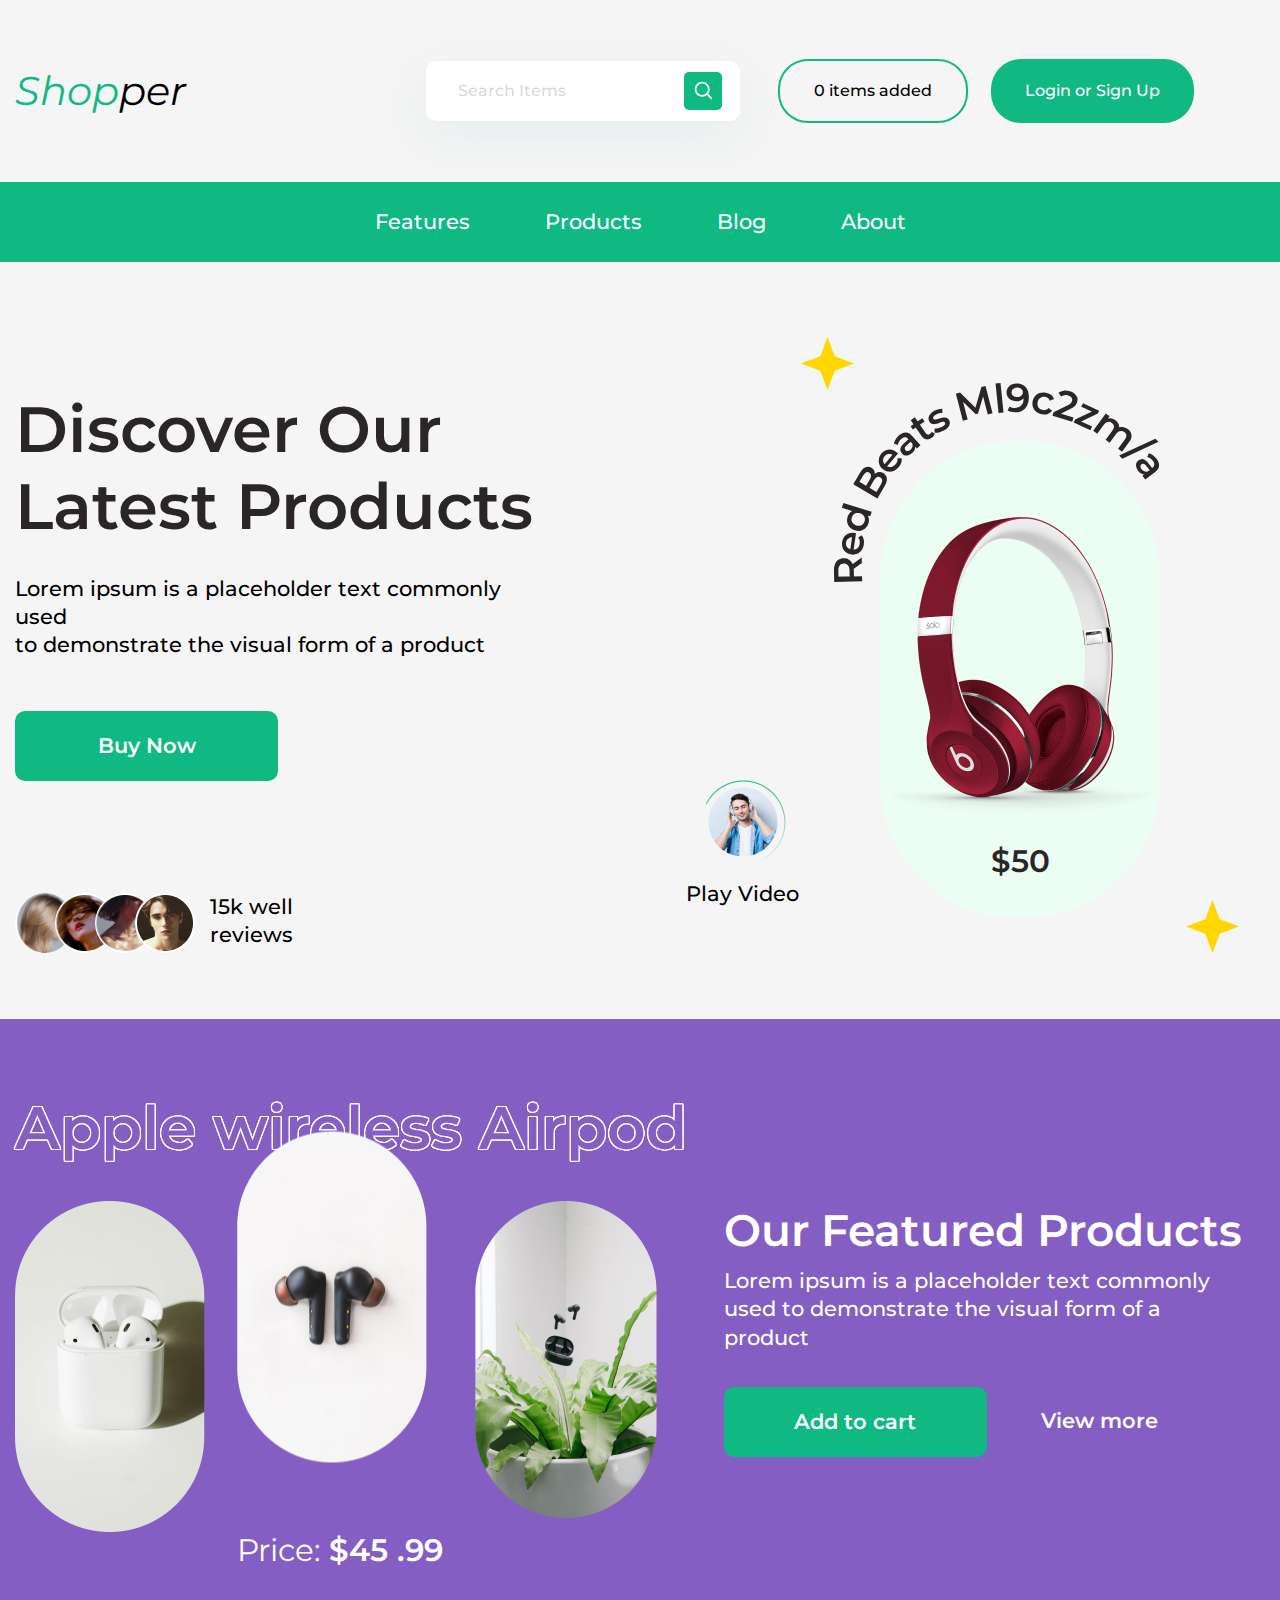
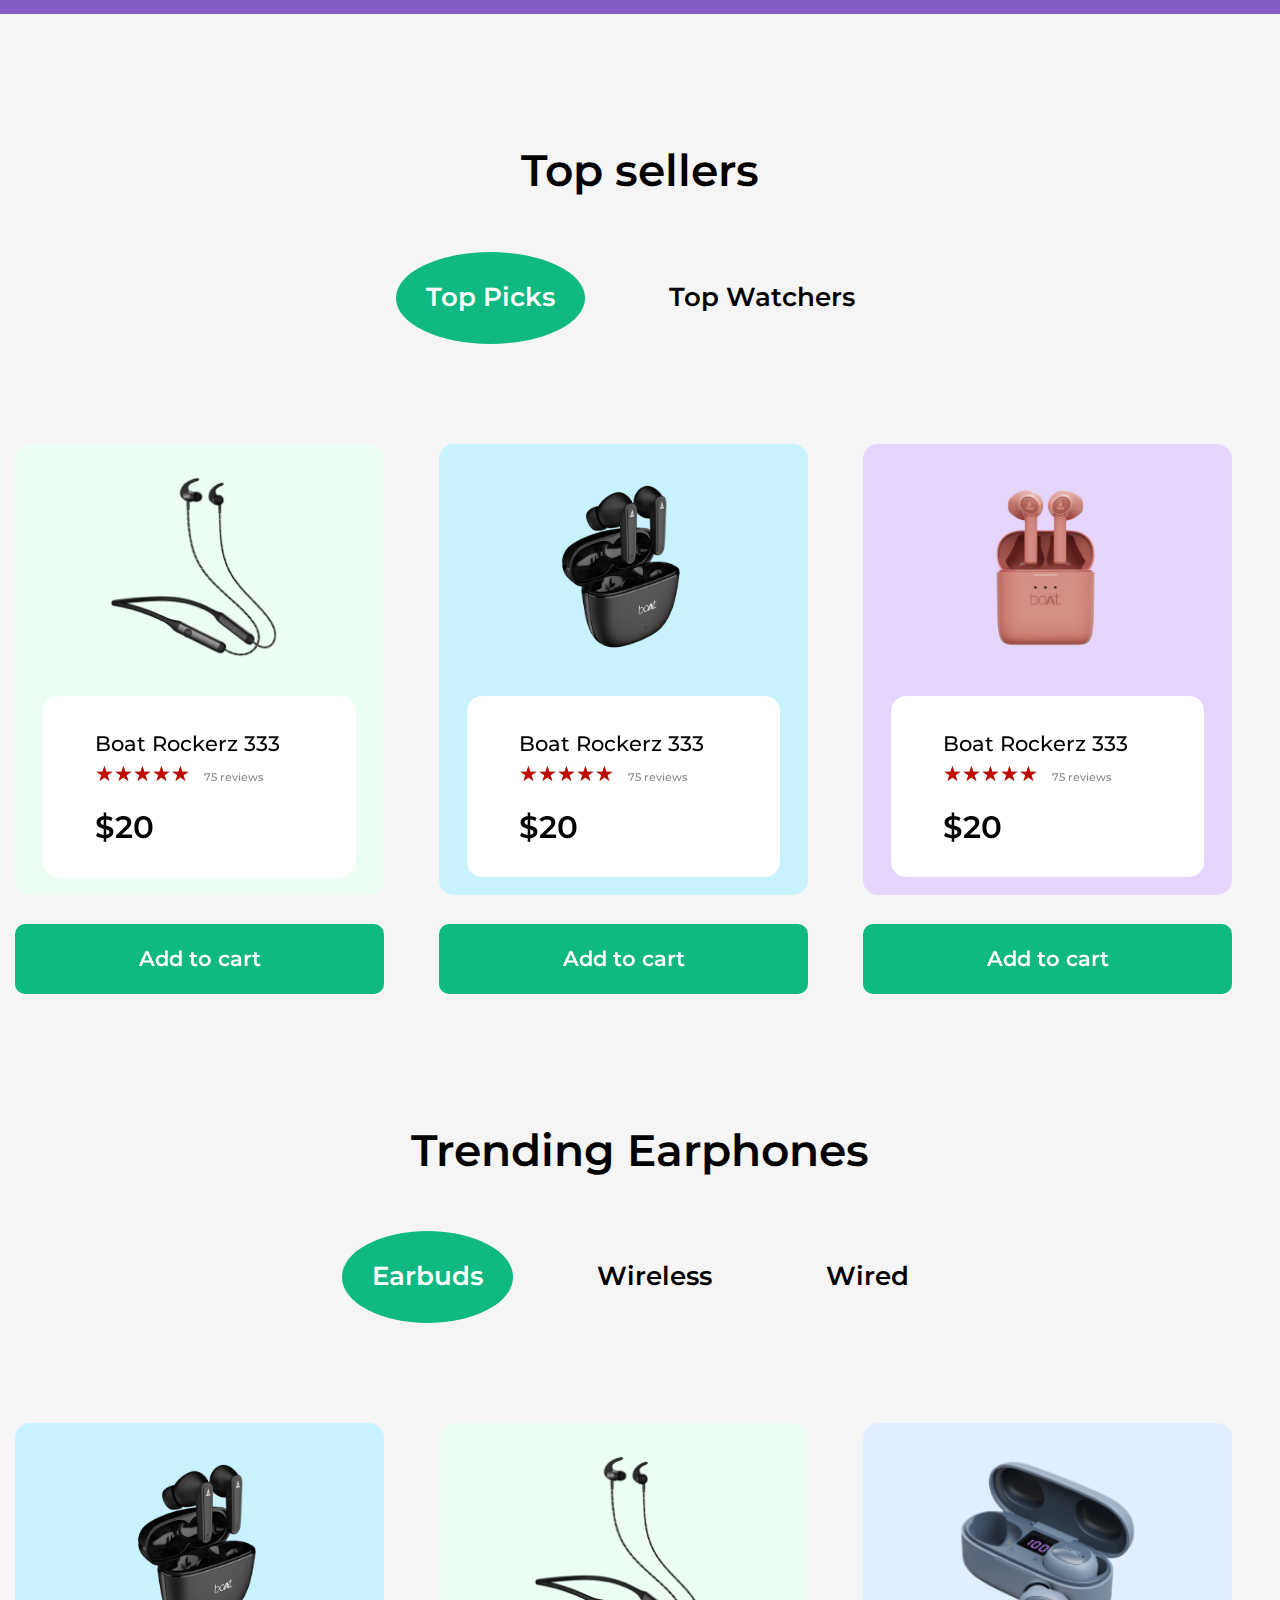
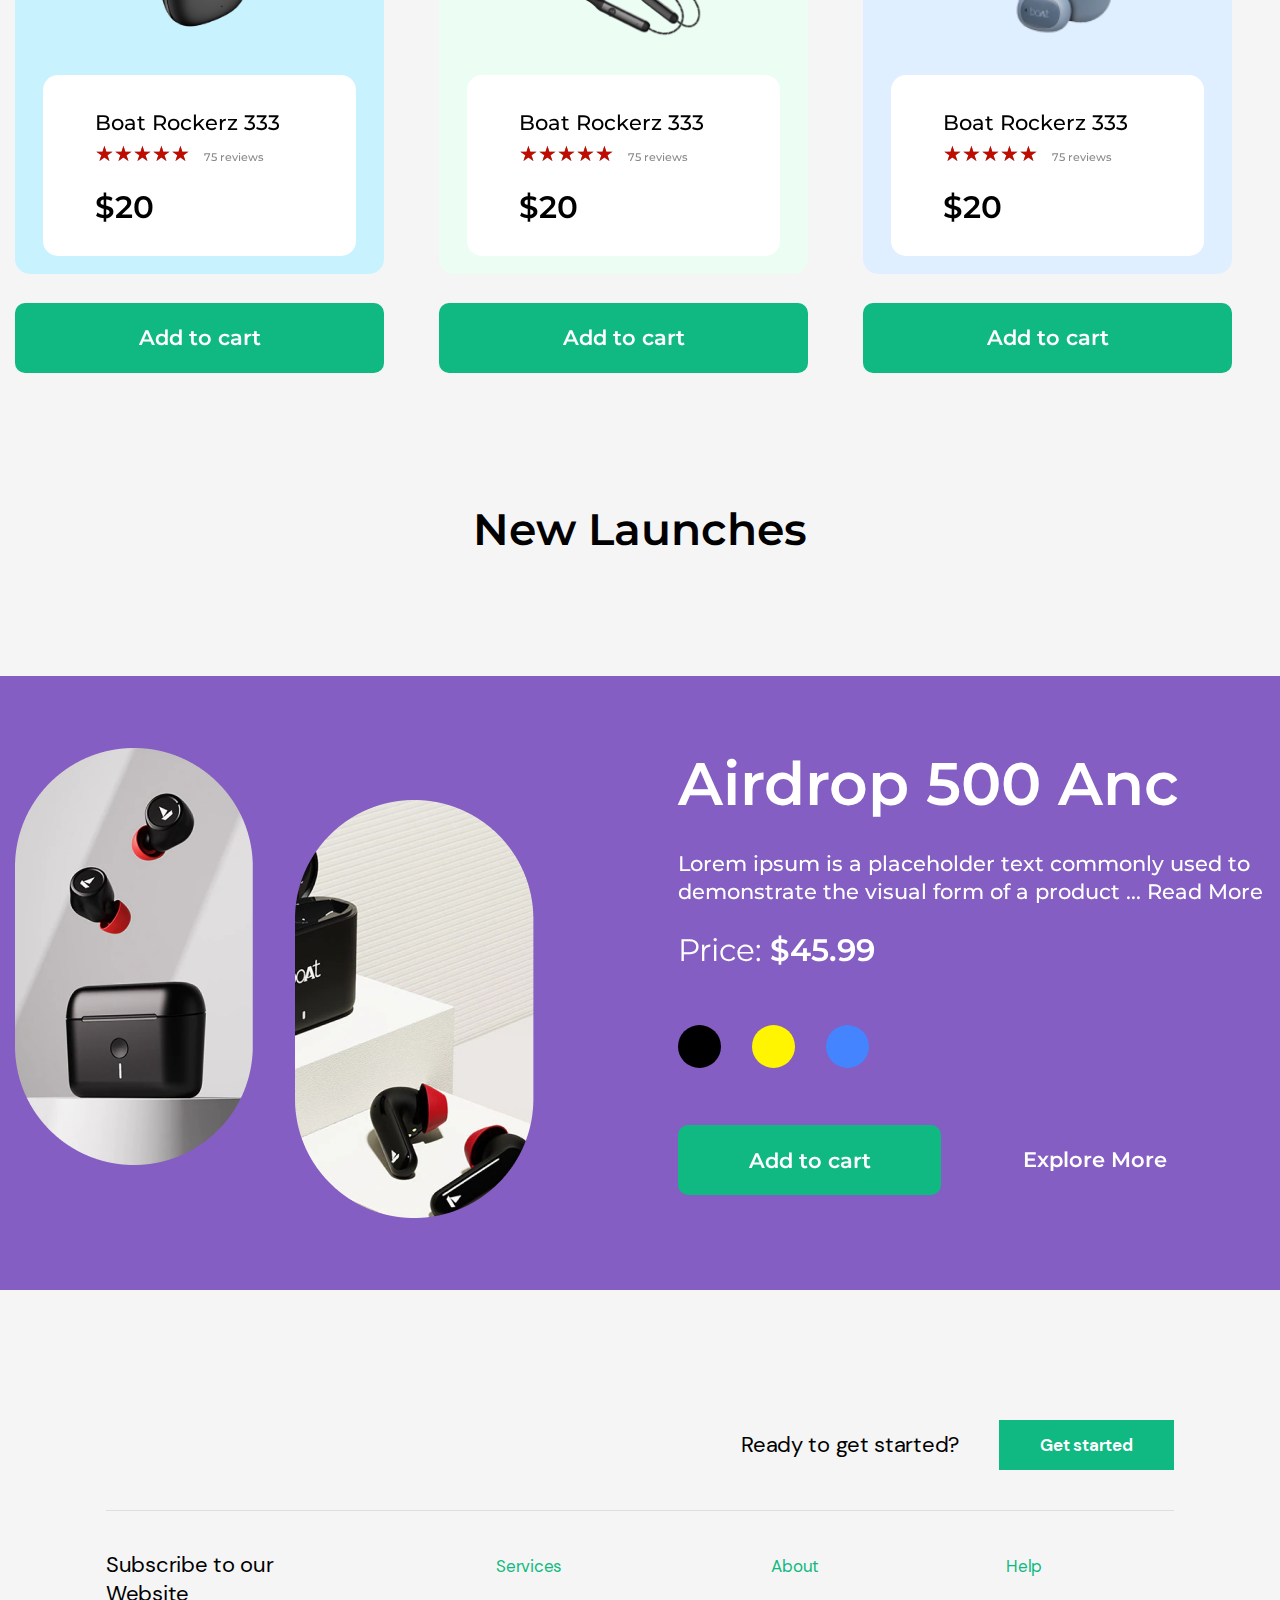
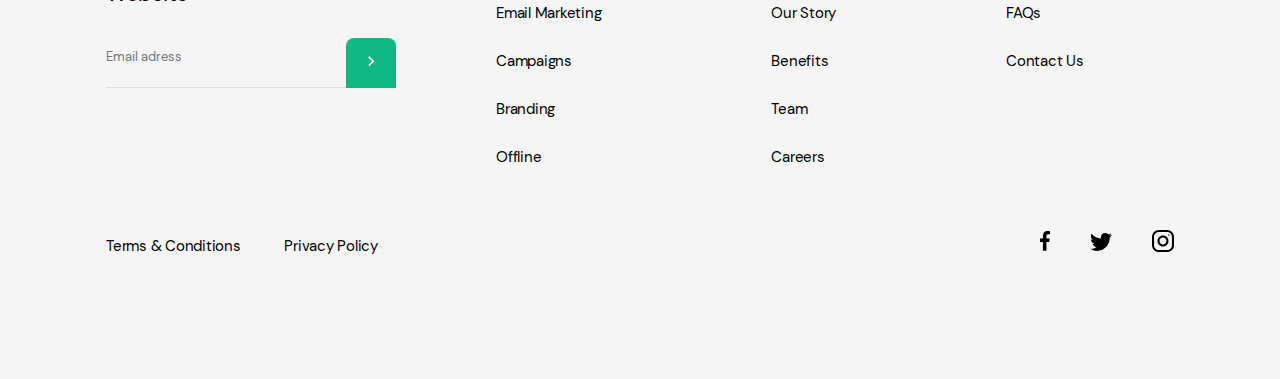
<file: index.html>
<!DOCTYPE html>
<html lang="en">
<head>
  <meta charset="UTF-8">
  <meta http-equiv="X-UA-Compatible" content="IE=edge">
  <meta name="viewport" content="width=device-width, initial-scale=1.0">
  <link rel="stylesheet" href="style.css">
  <title>Shopper</title>
</head>
<body>
  <div class="wrapper">
    <header class="header">
      <div class="container header__container">
       <div class="header__top">
        <a href="#" class="header__logo">
          <span class="green">Shop</span>per
        </a>
        <div class="header__search search">
          <input class="search__input" type="text" placeholder="Search Items">
          <button class=" search__btn">
            <svg width="38" height="38" viewBox="0 0 38 38" fill="none" xmlns="http://www.w3.org/2000/svg">
              <rect width="38" height="38" rx="5" fill="currentColor"/>
              <path d="M27.9935 25.7563L24.0219 21.7847C25.022 20.5177 25.6249 18.9226 25.6249 17.1875C25.6249 13.0864 22.2885 9.75 18.1874 9.75C14.0863 9.75 10.7499 13.0864 10.7499 17.1875C10.7499 21.2886 14.0863 24.625 18.1874 24.625C19.9234 24.625 21.5176 24.023 22.7846 23.022L26.7563 26.9937C26.9269 27.1643 27.1509 27.25 27.3749 27.25C27.5989 27.25 27.8229 27.1643 27.9935 26.9937C28.3356 26.6515 28.3356 26.0985 27.9935 25.7563ZM12.4999 17.1875C12.4999 14.0515 15.0514 11.5 18.1874 11.5C21.3234 11.5 23.8749 14.0515 23.8749 17.1875C23.8749 20.3235 21.3234 22.875 18.1874 22.875C15.0514 22.875 12.4999 20.3235 12.4999 17.1875Z" fill="white"/>
            </svg>  
          </button>
        </div>
        <div class="header__actions">
          <a href="#" class="header__actions-btn header__actions-btn--cart">0 items added</a>
          <a href="#" class="header__actions-btn header__actions-btn--login">Login or Sign Up</a>
        </div>
       </div>
      </div>
      <div class="header__bottom">
        <div class="container">
          <nav class="header__menu menu">
            <ul class="menu__list">
              <li class="menu__item">
                <a href="#" class="menu__link">Features</a>
              </li>
              <li class="menu__item">
                <a href="#" class="menu__link">Products</a>
              </li>
              <li class="menu__item">
                <a href="#" class="menu__link">Blog</a>
              </li>
              <li class="menu__item">
                <a href="#" class="menu__link">About</a>
              </li>
            </ul>
          </nav>
        </div>
       </div>
    </header>
    <main class="page">
      <section class="latest-products">
        <div class="container latest-products__container">
          <div class="latest-products__content">
            <h2 class="latest-products__title">
              Discover Our Latest Products
            </h2>
            <p class="latest-products__content-txt">
              Lorem ipsum is a placeholder text commonly used <br> to demonstrate the visual form of a product
            </p>
            <a href="#" class="btn latest-products__btn">
              Buy Now
            </a>
            <div class="page__reviews-wrapper reviews">
              <ul class="reviews__list">
                <li class="reviews__items reviews__items--img1"></li>
                <li class="reviews__items reviews__items--img2"></li>
                <li class="reviews__items reviews__items--img3"></li>
                <li class="reviews__items reviews__items--img4"></li>
              </ul>
              <span>
                15k well </br> reviews
              </span>
            </div>
          </div>
          <div class="latest-products__decoration">
            <div class="latest-products__play play">
              <a href="#" class="play__btn">
                <img src="/assets/img/play-btn.png" alt="Конпка видео">
                <span>Play Video</span>
              </a>
            </div>
            <div class="latest-products__star-column">
              <div class="latest-products__star"></div>
            </div>
            <div class="latest-products__img-column">
              <svg class="latest-products__img-title" width="322" height="206" viewBox="0 0 322 206" fill="none" xmlns="http://www.w3.org/2000/svg">
                <path d="M28.6418 204.045L0.685057 205.601L0.0449455 194.099C-0.0928562 191.623 0.188728 189.484 0.889698 187.682C1.58918 185.854 2.65777 184.419 4.09545 183.377C5.53314 182.336 7.27706 181.758 9.32722 181.644C11.3774 181.53 13.1746 181.911 14.719 182.786C16.2368 183.663 17.4447 184.971 18.3427 186.711C19.2126 188.425 19.7165 190.52 19.8543 192.997L20.3344 201.623L17.8491 199.438L28.3529 198.853L28.6418 204.045ZM27.6238 185.754L17.8729 193.387L17.564 187.836L27.3127 180.162L27.6238 185.754ZM18.4082 199.407L16.061 201.861L15.5942 193.474C15.4668 191.184 14.8787 189.494 13.8298 188.404C12.7795 187.288 11.3757 186.778 9.61838 186.876C7.83448 186.975 6.49586 187.637 5.60254 188.862C4.70774 190.06 4.32405 191.804 4.45148 194.094L4.91823 202.481L2.23328 200.307L18.4082 199.407Z" fill="#2B2626"/>
                <path d="M29.0168 167.004C28.7653 169.364 28.0807 171.383 26.9633 173.061C25.8221 174.709 24.3773 175.936 22.6287 176.742C20.8829 177.521 18.9626 177.799 16.8678 177.576C14.7465 177.35 12.9265 176.687 11.408 175.586C9.86571 174.456 8.71816 173.02 7.96533 171.277C7.21533 169.507 6.95339 167.562 7.17951 165.441C7.39998 163.372 8.04721 161.578 9.12119 160.056C10.1952 158.535 11.6036 157.398 13.3466 156.645C15.0895 155.892 17.0747 155.634 19.3021 155.872C19.5142 155.894 19.7514 155.933 20.0138 155.988C20.2789 156.016 20.5294 156.056 20.7653 156.108L18.8785 173.808L15.5772 173.456L17.1841 158.381L18.0105 160.441C16.7936 160.284 15.6928 160.421 14.7082 160.853C13.7236 161.284 12.9167 161.936 12.2874 162.807C11.661 163.652 11.2842 164.671 11.157 165.865C11.027 167.084 11.1776 168.187 11.609 169.171C12.0433 170.129 12.7094 170.924 13.6075 171.556C14.4819 172.159 15.5554 172.528 16.8282 172.664L17.6237 172.749C18.8965 172.885 20.0545 172.713 21.0978 172.234C22.1411 171.755 22.9845 171.014 23.6279 170.01C24.2713 169.006 24.6664 167.814 24.8134 166.435C24.9406 165.242 24.8695 164.148 24.6 163.154C24.3305 162.16 23.8376 161.249 23.1213 160.422L26.468 158.084C27.4799 159.157 28.2131 160.455 28.6675 161.979C29.0982 163.473 29.2147 165.148 29.0168 167.004Z" fill="#2B2626"/>
                <path d="M32.9289 145.666C32.3955 147.649 31.4763 149.321 30.1713 150.682C28.8475 152.011 27.279 152.914 25.4657 153.393C23.6524 153.872 21.6771 153.824 19.5397 153.249C17.4024 152.674 15.6695 151.724 14.3411 150.4C13.0127 149.077 12.122 147.512 11.669 145.705C11.223 143.873 11.2666 141.966 11.8 139.983C12.2641 138.257 13.0659 136.816 14.2056 135.659C15.3195 134.495 16.7564 133.722 18.5162 133.339C20.276 132.957 22.3662 133.091 24.7868 133.742C27.1817 134.386 29.0607 135.306 30.4237 136.501C31.761 137.689 32.6323 139.069 33.0377 140.642C33.4431 142.215 33.4069 143.889 32.9289 145.666ZM28.9517 143.975C29.2634 142.816 29.283 141.717 29.0104 140.677C28.7447 139.612 28.1953 138.677 27.3623 137.873C26.5361 137.043 25.4664 136.452 24.153 136.098C22.814 135.738 21.5918 135.713 20.4867 136.023C19.3626 136.301 18.4184 136.834 17.654 137.622C16.8966 138.385 16.362 139.346 16.0503 140.505C15.7386 141.664 15.7155 142.776 15.9812 143.841C16.2538 144.881 16.8032 145.816 17.6293 146.646C18.4367 147.443 19.5099 148.021 20.8489 148.382C22.1622 148.735 23.3809 148.773 24.5049 148.495C25.6359 148.192 26.5801 147.659 27.3375 146.896C28.1019 146.108 28.64 145.134 28.9517 143.975ZM34.4976 138.757L29.6306 137.447L24.1975 135.779L18.6086 134.69L5.78446 131.24L7.07286 126.45L35.7341 134.16L34.4976 138.757Z" fill="#2B2626"/>
                <path d="M40.9092 120.683L16.2952 107.336L22.5495 95.8021C24.1512 92.8485 25.9575 90.9158 27.9686 90.0043C29.9562 89.08 31.9229 89.1454 33.8686 90.2005C35.1813 90.9123 36.1413 91.8273 36.7484 92.9452C37.3322 94.0505 37.6022 95.2586 37.5586 96.5697C37.5043 97.8447 37.153 99.0799 36.5047 100.275L35.582 98.9561C36.332 97.573 37.2636 96.4704 38.3768 95.6483C39.4665 94.8135 40.6636 94.3402 41.9679 94.2285C43.2849 94.0933 44.6584 94.4134 46.0884 95.1889C48.1982 96.3329 49.4005 98.0315 49.6955 100.285C49.9905 102.538 49.2736 105.258 47.5448 108.446L40.9092 120.683ZM39.8014 114.167L43.8056 106.783C44.7336 105.071 45.1641 103.606 45.0973 102.387C45.0304 101.168 44.3758 100.221 43.1334 99.5473C41.9144 98.8863 40.7758 98.8603 39.7174 99.4695C38.6356 100.066 37.6307 101.22 36.7027 102.931L32.5078 110.667L28.9564 108.741L32.6555 101.919C33.5199 100.325 33.8996 98.9538 33.7947 97.8048C33.7024 96.6324 33.0937 95.7411 31.9685 95.131C30.8198 94.5081 29.729 94.4778 28.6961 95.04C27.6758 95.5788 26.7335 96.6453 25.8691 98.2393L22.3606 104.709L39.8014 114.167Z" fill="#2B2626"/>
                <path d="M61.1914 88.5348C59.7328 90.407 58.0863 91.7609 56.252 92.5967C54.413 93.3951 52.5382 93.6753 50.6276 93.4375C48.7333 93.1787 46.9553 92.4019 45.2935 91.1071C43.6106 89.796 42.4144 88.2724 41.7048 86.5364C40.9906 84.763 40.7735 82.9374 41.0534 81.0595C41.3496 79.1606 42.1534 77.3698 43.4645 75.6869C44.7429 74.0461 46.2395 72.8627 47.9545 72.1368C49.6694 71.4109 51.4658 71.1878 53.3437 71.4677C55.2215 71.7476 57.0439 72.5759 58.811 73.9526C58.9792 74.0837 59.1604 74.2417 59.3543 74.4266C59.5647 74.5905 59.7563 74.7568 59.9293 74.9253L48.9894 88.9667L46.3705 86.9262L55.6878 74.9674L55.3036 77.1527C54.3523 76.3777 53.3447 75.9138 52.2806 75.7609C51.2166 75.608 50.1874 75.7358 49.1931 76.1442C48.2151 76.5317 47.3574 77.1987 46.6199 78.1453C45.8659 79.1129 45.4125 80.1288 45.2596 81.1928C45.1231 82.2358 45.2696 83.2627 45.6991 84.2734C46.124 85.2467 46.8412 86.1267 47.851 86.9134L48.482 87.4051C49.4917 88.1918 50.5661 88.6569 51.7049 88.8005C52.8438 88.9441 53.9514 88.7591 55.0277 88.2455C56.104 87.7318 57.0682 86.9281 57.9205 85.8342C58.658 84.8876 59.1745 83.9209 59.47 82.9342C59.7655 81.9475 59.8272 80.9138 59.655 79.8331L63.7318 79.6119C64.0253 81.0576 63.9632 82.5474 63.5456 84.0813C63.1234 85.5778 62.3387 87.0623 61.1914 88.5348Z" fill="#2B2626"/>
                <path d="M78.7193 69.2779L75.7415 66.1481L74.9045 65.6746L69.6934 60.1975C68.6825 59.1349 67.5825 58.6172 66.3935 58.6441C65.1862 58.6518 63.9353 59.2714 62.6409 60.503C61.7715 61.3301 61.0405 62.2833 60.4477 63.3626C59.8743 64.4234 59.5276 65.4711 59.4076 66.5055L55.4785 65.2194C55.7027 63.7915 56.2376 62.3807 57.0834 60.9871C57.9301 59.5558 58.9716 58.252 60.2081 57.0756C62.4492 54.9433 64.6929 53.8392 66.9394 53.763C69.1868 53.6492 71.3766 54.7128 73.5089 56.9539L82.1388 66.0244L78.7193 69.2779ZM74.0438 74.1128C72.8846 75.2157 71.6865 75.9875 70.4495 76.4282C69.1941 76.8497 67.9941 76.9424 66.8494 76.7065C65.7056 76.4328 64.711 75.8516 63.8654 74.9629C63.0383 74.0935 62.4967 73.1181 62.2407 72.0366C62.004 70.9367 62.166 69.7336 62.7266 68.4272C63.2872 67.1208 64.35 65.7231 65.9149 64.2343L70.4067 59.9606L72.6951 62.3659L68.4642 66.3914C67.2277 67.5678 66.59 68.561 66.551 69.3711C66.4936 70.1619 66.7406 70.8471 67.292 71.4267C67.917 72.0835 68.6741 72.357 69.5633 72.2471C70.4526 72.1372 71.3609 71.6411 72.2882 70.7588C73.1769 69.9133 73.776 68.9568 74.0855 67.8894C74.4143 66.8035 74.3565 65.7175 73.9119 64.6313L76.5884 66.2258C77.1046 67.4646 77.1476 68.7672 76.7175 70.1334C76.3067 71.4813 75.4155 72.8077 74.0438 74.1128Z" fill="#2B2626"/>
                <path d="M93.0934 58.1136C91.2057 59.5077 89.3906 60.1023 87.648 59.8974C85.8897 59.671 84.3055 58.6032 82.8956 56.6941L71.5134 41.2814L75.5355 38.3111L86.8464 53.6272C87.4484 54.4424 88.1195 54.9247 88.8598 55.0742C89.6215 55.2078 90.3777 54.9974 91.1285 54.443C92.0295 53.7776 92.606 52.9872 92.8581 52.0717L96.0992 54.1037C95.9124 54.8384 95.5471 55.5557 95.0032 56.2557C94.4593 56.9557 93.8227 57.575 93.0934 58.1136ZM73.9571 50.5158L71.5809 47.2981L83.0358 38.8386L85.412 42.0563L73.9571 50.5158Z" fill="#2B2626"/>
                <path d="M104.868 50.5453C103.321 51.4387 101.718 52.1025 100.06 52.5367C98.411 52.9344 97.0043 53.0847 95.8395 52.9874L95.6021 48.7365C96.7401 48.7876 97.9865 48.653 99.3412 48.3326C100.696 48.0123 101.951 47.5188 103.105 46.852C104.468 46.0653 105.342 45.3138 105.73 44.5976C106.14 43.8681 106.165 43.1916 105.805 42.568C105.511 42.06 105.083 41.799 104.521 41.785C103.945 41.7479 103.283 41.8534 102.533 42.1015C101.783 42.3497 100.959 42.6561 100.061 43.0206C99.1865 43.3719 98.28 43.6952 97.342 43.9905C96.4137 44.2493 95.508 44.3874 94.625 44.4046C93.7286 44.3987 92.8858 44.1925 92.0968 43.7859C91.3077 43.3793 90.6065 42.6449 89.9931 41.5826C89.313 40.4048 89.0612 39.1954 89.2375 37.9542C89.4005 36.69 89.949 35.4802 90.8832 34.325C91.8271 33.1333 93.1304 32.0574 94.7931 31.0973C96.0402 30.3772 97.3787 29.789 98.8089 29.3327C100.239 28.8764 101.516 28.6623 102.641 28.6903L102.879 32.9412C101.694 32.9167 100.599 33.0722 99.5913 33.4075C98.5938 33.7064 97.6562 34.1092 96.7787 34.6159C95.4624 35.376 94.5943 36.139 94.1743 36.9049C93.7775 37.6576 93.7525 38.3341 94.0992 38.9345C94.4192 39.4887 94.8671 39.7844 95.4428 39.8215C96.0185 39.8586 96.6878 39.7646 97.4509 39.5396C98.2139 39.3145 99.0329 39.0264 99.9078 38.6751C100.793 38.2874 101.699 37.9642 102.627 37.7053C103.556 37.4464 104.461 37.3084 105.344 37.2911C106.237 37.2375 107.078 37.414 107.867 37.8206C108.656 38.2271 109.351 38.95 109.951 39.9892C110.617 41.1439 110.851 42.3485 110.652 43.6029C110.475 44.8441 109.904 46.0672 108.937 47.2722C107.956 48.4542 106.6 49.5452 104.868 50.5453Z" fill="#2B2626"/>
                <path d="M123.649 40.0656L115.715 13.2132L119.82 12.0004L137.35 28.1343L135.202 28.769L140.956 5.75509L145.061 4.5423L153.033 31.3833L148.315 32.7775L142.53 13.34L143.527 13.0453L138.547 32.3269L136.322 32.9843L121.509 19.5513L122.659 19.2113L128.406 38.6601L123.649 40.0656Z" fill="#2B2626"/>
                <path d="M159.027 31.0253L154.998 1.62012L159.951 0.941302L163.981 30.3465L159.027 31.0253Z" fill="#2B2626"/>
                <path d="M176.309 0.923055C178.869 0.859653 181.055 1.35233 182.868 2.40108C184.707 3.42251 186.132 4.94769 187.143 6.97661C188.153 9.00554 188.696 11.5262 188.77 14.5386C188.85 17.7376 188.33 20.458 187.212 22.6997C186.121 24.9408 184.563 26.6599 182.538 27.857C180.514 29.0542 178.142 29.6865 175.423 29.7538C174.01 29.7889 172.66 29.6756 171.373 29.414C170.087 29.1525 168.969 28.7267 168.021 28.1367L169.843 24.1703C170.629 24.6577 171.477 24.9968 172.389 25.1876C173.3 25.3517 174.235 25.4219 175.195 25.3982C177.834 25.3328 179.907 24.4678 181.413 22.8034C182.919 21.1389 183.632 18.7205 183.554 15.5481C183.541 15.0416 183.513 14.4555 183.47 13.7897C183.426 13.0972 183.316 12.4064 183.139 11.7172L184.782 13.4371C184.356 14.5413 183.725 15.4772 182.891 16.2448C182.056 16.9857 181.069 17.5569 179.932 17.9586C178.795 18.3602 177.534 18.5782 176.147 18.6125C174.335 18.6574 172.687 18.3515 171.203 17.6947C169.746 17.0105 168.575 16.0393 167.69 14.7808C166.804 13.4956 166.34 11.9867 166.297 10.2539C166.251 8.38778 166.665 6.77705 167.538 5.42167C168.411 4.03963 169.611 2.95624 171.139 2.1715C172.693 1.38609 174.417 0.969945 176.309 0.923055ZM176.69 4.99487C175.624 5.02129 174.683 5.24467 173.866 5.66502C173.049 6.05871 172.409 6.62139 171.947 7.35306C171.511 8.05741 171.305 8.90276 171.33 9.88913C171.366 11.3553 171.901 12.5024 172.936 13.3304C173.97 14.1584 175.34 14.5512 177.046 14.509C178.166 14.4812 179.147 14.2569 179.99 13.8359C180.833 13.3882 181.485 12.7985 181.947 12.0668C182.408 11.3085 182.628 10.4762 182.605 9.56978C182.584 8.69005 182.338 7.90924 181.867 7.22734C181.396 6.51879 180.729 5.96181 179.865 5.55641C179.002 5.15101 177.943 4.96383 176.69 4.99487Z" fill="#2B2626"/>
                <path d="M202.763 30.7924C200.54 30.5163 198.613 29.8066 196.981 28.6634C195.38 27.497 194.191 26.0327 193.416 24.2703C192.64 22.5079 192.383 20.5815 192.642 18.4909C192.905 16.3738 193.627 14.569 194.806 13.0763C195.989 11.5573 197.498 10.4415 199.334 9.72894C201.195 9.0197 203.237 8.80316 205.46 9.07932C207.525 9.33574 209.285 9.98435 210.741 11.0251C212.227 12.0428 213.28 13.4096 213.899 15.1258L209.812 16.8753C209.302 15.7908 208.614 14.9529 207.747 14.3615C206.906 13.7733 205.956 13.4135 204.898 13.282C203.681 13.1308 202.55 13.259 201.505 13.6666C200.46 14.0743 199.597 14.7464 198.916 15.6829C198.239 16.593 197.815 17.7361 197.644 19.1122C197.473 20.4883 197.603 21.7137 198.034 22.7883C198.468 23.8365 199.141 24.686 200.055 25.3369C200.968 25.9878 202.034 26.3889 203.251 26.5401C204.309 26.6716 205.318 26.5551 206.277 26.1905C207.262 25.8293 208.135 25.1853 208.895 24.2586L212.43 26.9549C211.412 28.4408 210.055 29.5217 208.359 30.1978C206.692 30.8506 204.827 31.0488 202.763 30.7924Z" fill="#2B2626"/>
                <path d="M213.025 31.8188L213.937 28.4605L227.437 21.1845C228.568 20.5799 229.44 20.0153 230.052 19.4908C230.664 18.9663 231.108 18.4513 231.384 17.9458C231.692 17.4216 231.912 16.915 232.045 16.426C232.381 15.1908 232.215 14.1233 231.547 13.2235C230.887 12.298 229.733 11.6116 228.086 11.1643C226.773 10.8078 225.514 10.7144 224.307 10.884C223.126 11.0607 222.02 11.5202 220.99 12.2627L218.211 8.60647C219.651 7.47767 221.363 6.7684 223.348 6.47867C225.366 6.1702 227.482 6.31652 229.695 6.91764C231.651 7.44887 233.262 8.23188 234.528 9.26666C235.828 10.2827 236.706 11.4746 237.163 12.8423C237.647 14.2171 237.672 15.7022 237.238 17.2977C237 18.1727 236.647 19.0162 236.178 19.8283C235.716 20.6146 235.033 21.3964 234.131 22.1739C233.229 22.9513 232 23.7641 230.443 24.6124L218.837 30.8691L218.309 28.6945L234.097 32.9828L232.944 37.2289L213.025 31.8188Z" fill="#2B2626"/>
                <path d="M234.495 37.7878L235.729 34.8787L254.062 25.3627L254.237 27.3054L241.496 21.9002L243.058 18.2179L259.481 25.1853L258.247 28.0944L239.915 37.6104L239.666 35.6364L253.033 41.3072L251.471 44.9895L234.495 37.7878Z" fill="#2B2626"/>
                <path d="M288.674 42.6307C290.089 43.5854 291.151 44.7044 291.862 45.9879C292.594 47.2864 292.882 48.7191 292.725 50.2862C292.583 51.8312 291.908 53.499 290.7 55.2894L283.854 65.4355L279.709 62.6388L286.198 53.0232C287.257 51.4538 287.704 50.051 287.541 48.8149C287.378 47.5789 286.655 46.5283 285.373 45.6631C284.467 45.0516 283.526 44.7061 282.55 44.6266C281.596 44.5621 280.66 44.7825 279.74 45.2876C278.842 45.8077 277.99 46.6646 277.185 47.8583L271.121 56.8439L266.977 54.0471L273.465 44.4315C274.524 42.8621 274.972 41.4593 274.809 40.2233C274.646 38.9872 273.923 37.9366 272.641 37.0715C271.735 36.4599 270.794 36.1144 269.818 36.035C268.864 35.9705 267.927 36.1908 267.007 36.696C266.109 37.2161 265.258 38.0729 264.452 39.2666L258.389 48.2522L254.244 45.4554L266.192 27.7495L270.138 30.412L266.961 35.1203L267.204 33.2579C268.577 32.5112 270.028 32.2197 271.558 32.3836C273.11 32.5624 274.616 33.1441 276.075 34.1285C277.732 35.2473 278.893 36.6257 279.557 38.264C280.243 39.9172 280.226 41.7069 279.505 43.6333L278.261 41.9733C279.73 41.0348 281.397 40.6152 283.26 40.7144C285.123 40.8136 286.928 41.4524 288.674 42.6307Z" fill="#2B2626"/>
                <path d="M281.03 69.2203L316.65 51.1848L319.881 54.2878L284.262 72.3233L281.03 69.2203Z" fill="#2B2626"/>
                <path d="M304.979 88.7901L308.317 86.0475L308.85 85.2471L314.691 80.4476C315.825 79.5165 316.421 78.4571 316.48 77.2693C316.56 76.0645 316.033 74.772 314.899 73.3915C314.137 72.4644 313.24 71.666 312.206 70.9965C311.19 70.3475 310.17 69.9256 309.147 69.7307L310.715 65.9055C312.123 66.2328 313.491 66.8688 314.82 67.8136C316.186 68.762 317.411 69.8955 318.494 71.2141C320.458 73.6041 321.396 75.9222 321.309 78.1683C321.259 80.418 320.039 82.5248 317.649 84.4886L307.976 92.4369L304.979 88.7901ZM300.497 83.7757C299.481 82.5395 298.798 81.2885 298.449 80.0228C298.12 78.7401 298.114 77.5365 298.433 76.4119C298.789 75.291 299.441 74.3412 300.388 73.5625C301.316 72.8007 302.328 72.3314 303.425 72.1546C304.539 71.9984 305.727 72.2474 306.99 72.9014C308.252 73.5555 309.569 74.717 310.94 76.3858L314.876 81.1762L312.311 83.2839L308.603 78.7717C307.52 77.4531 306.575 76.7449 305.77 76.6471C304.986 76.5324 304.284 76.729 303.666 77.2369C302.966 77.8125 302.638 78.5477 302.683 79.4426C302.728 80.3375 303.157 81.2794 303.97 82.2684C304.748 83.2162 305.659 83.8831 306.701 84.2694C307.76 84.6762 308.847 84.6974 309.963 84.3329L308.178 86.8865C306.905 87.3113 305.603 87.2596 304.272 86.7314C302.957 86.2238 301.699 85.2386 300.497 83.7757Z" fill="#2B2626"/>
                </svg>
              <img class="latest-products__img" src="/assets/img/headphones.png" alt="Наушники">
              <strong class="latest-products__price">
                $50
              </strong>
            </div>
            <div class="latest-products__star-column latest-products__star-column--bottom">
              <div class="latest-products__star"></div>
            </div>
          </div>
        </div>
      </section>
      <section class="featured-products">
        <div class="container featured-products__container">
          <div class="featured-products__content">
            <h2 class="section-title featured-products__title">
              Our Featured Products
            </h2>
            <p class="section-txt featured-products__txt">
              Lorem ipsum is a placeholder text commonly used to demonstrate the visual form of a product
            </p>
            <div class="featured-products__buttons">
              <a href="#" class="btn featured-products__btn">
                Add to cart
              </a>
              <a href="#" class="btn btn--transparent featured-products__btn">
                View more
              </a>
            </div>
          </div>
          <div class="featured-products__images">
            <strong class="featured-products__images-title outline-txt">
              Apple wireless Airpod
            </strong>
            <ul class="featured-products__list">
              <li class="featured-products__item">
                <img src="/assets/img/featured-products/image1.png" alt="">
              </li>
              <li class="featured-products__item">
                <img class="image-top" src="/assets/img/featured-products/image2.png" alt="">
                <span class="featured-products__price">
                  Price:
                  <strong class="price">
                    $45 .99
                  </strong>
                </span>
              </li>
              <li class="featured-products__item">
                <img src="/assets/img/featured-products/image3.png" alt="">
              </li>
            </ul>

          </div>
        </div>
      </section>
      <section class="top-sellers">
        <div class="top-sellers__container">
          <div class="container top-sellers__wrap">
            <h2 class="section-title top-sellers__title">
              Top sellers
            </h2>
          </div>
          <div class="top-sellers__tabs tabs">
            <ul class="tabs__list">
              <li class="tabs__item">
                <button data-filter=".top-picks" class="tabs__btn tabs__btn--active">   
                  Top Picks             
                </button>
              </li>
              <li class="tabs__item">
                <button data-filter=".top-watchers" class="tabs__btn">   
                  Top Watchers             
                </button>
              </li>
            </ul>
            <div class="slider top-sellers__slider">
              <div class="slider__item top-picks">
                <div class="slider__card card ">
                  <div class="card__wrap card__wrap--green">
                    <img class="card__img" src="/assets/img/slider/01.png" alt="">
                    <div class="card__content">
                      <strong class="card__title">
                        Boat Rockerz 333
                      </strong>
                      <div class="card__rating rating rating--set">
                        <div class="rating__body">
                          <div class="rating__active"></div>
                          <div class="rating__items">
                            <input type="radio" class="rating__item" value="1" name="rating">
                            <input type="radio" class="rating__item" value="2" name="rating">
                            <input type="radio" class="rating__item" value="3" name="rating">
                            <input type="radio" class="rating__item" value="4" name="rating">
                            <input type="radio" class="rating__item" value="5" name="rating">
                          </div>
                          <div class="rating__value">5</div>
                        </div>
                        <span class="rating__review">75 reviews</span>
                      </div>
                      <strong class="price">$20</strong>
                    </div>
                  </div>
                  <button class="btn btn--card-btn">Add to cart</button>
                </div>
              </div>
              <div class="slider__item top-picks top-watchers">
                <div class="slider__card card ">
                  <div class="card__wrap card__wrap--blue">
                    <img class="card__img" src="/assets/img/slider/02.png" alt="">
                    <div class="card__content">
                      <strong class="card__title">
                        Boat Rockerz 333
                      </strong>
                      <div class="card__rating rating rating--set">
                        <div class="rating__body">
                          <div class="rating__active"></div>
                          <div class="rating__items">
                            <input type="radio" class="rating__item" value="1" name="rating">
                            <input type="radio" class="rating__item" value="2" name="rating">
                            <input type="radio" class="rating__item" value="3" name="rating">
                            <input type="radio" class="rating__item" value="4" name="rating">
                            <input type="radio" class="rating__item" value="5" name="rating">
                          </div>
                          <div class="rating__value">5</div>
                        </div>
                        <span class="rating__review">75 reviews</span>
                      </div>
                      <strong class="price">$20</strong>
                    </div>
                  </div>
                  <button class="btn btn--card-btn">Add to cart</button>
                </div>
              </div>
              <div class="slider__item top-picks top-watchers">
                <div class="slider__card card ">
                  <div class="card__wrap card__wrap--violet">
                    <img class="card__img" src="/assets/img/slider/03.png" alt="">
                    <div class="card__content">
                      <strong class="card__title">
                        Boat Rockerz 333
                      </strong>
                      <div class="card__rating rating rating--set">
                        <div class="rating__body">
                          <div class="rating__active"></div>
                          <div class="rating__items">
                            <input type="radio" class="rating__item" value="1" name="rating">
                            <input type="radio" class="rating__item" value="2" name="rating">
                            <input type="radio" class="rating__item" value="3" name="rating">
                            <input type="radio" class="rating__item" value="4" name="rating">
                            <input type="radio" class="rating__item" value="5" name="rating">
                          </div>
                          <div class="rating__value">5</div>
                        </div>
                        <span class="rating__review">75 reviews</span>
                      </div>
                      <strong class="price">$20</strong>
                    </div>
                  </div>
                  <button class="btn btn--card-btn">Add to cart</button>
                </div>
              </div>
              <div class="slider__item top-picks top-watchers">
                <div class="slider__card card ">
                  <div class="card__wrap card__wrap--blue-violet">
                    <img class="card__img" src="/assets/img/slider/04.png" alt="">
                    <div class="card__content">
                      <strong class="card__title">
                        Boat Rockerz 333
                      </strong>
                      <div class="card__rating rating rating--set">
                        <div class="rating__body">
                          <div class="rating__active"></div>
                          <div class="rating__items">
                            <input type="radio" class="rating__item" value="1" name="rating">
                            <input type="radio" class="rating__item" value="2" name="rating">
                            <input type="radio" class="rating__item" value="3" name="rating">
                            <input type="radio" class="rating__item" value="4" name="rating">
                            <input type="radio" class="rating__item" value="5" name="rating">
                          </div>
                          <div class="rating__value">5</div>
                        </div>
                        <span class="rating__review">75 reviews</span>
                      </div>
                      <strong class="price">$20</strong>
                    </div>
                  </div>
                  <button class="btn btn--card-btn">Add to cart</button>
                </div>
              </div>
            </div>
          </div>
        </div>
      </section>
      <section class="trending-earphones">
        <div class="container top-sellers__wrap">
          <h2 class="section-title top-sellers__title">
            Trending Earphones
          </h2>
        </div>
        <div class="trending-earphones__tabs tabs">
          <ul class="tabs__list">
            <li class="tabs__item">
              <button data-filter=".earbuds" class="tabs__btn tabs__btn--active">   
                Earbuds           
              </button>
            </li>
            <li class="tabs__item">
              <button data-filter=".wireles" class="tabs__btn">   
                Wireless            
              </button>
            </li>
            <li class="tabs__item">
              <button data-filter=".wired" class="tabs__btn">   
                Wired          
              </button>
            </li>
          </ul>
          <div class="slider trending-earphones__slider">
            <div class="slider__item earbuds">
              <div class="slider__card card ">
                <div class="card__wrap card__wrap--blue">
                  <img class="card__img" src="/assets/img/slider/02.png" alt="">
                  <div class="card__content">
                    <strong class="card__title">
                      Boat Rockerz 333
                    </strong>
                    <div class="card__rating rating rating--set">
                      <div class="rating__body">
                        <div class="rating__active"></div>
                        <div class="rating__items">
                          <input type="radio" class="rating__item" value="1" name="rating">
                          <input type="radio" class="rating__item" value="2" name="rating">
                          <input type="radio" class="rating__item" value="3" name="rating">
                          <input type="radio" class="rating__item" value="4" name="rating">
                          <input type="radio" class="rating__item" value="5" name="rating">
                        </div>
                        <div class="rating__value">5</div>
                      </div>
                      <span class="rating__review">75 reviews</span>
                    </div>
                    <strong class="price">$20</strong>
                  </div>
                </div>
                <button class="btn btn--card-btn">Add to cart</button>
              </div>
            </div>
            <div class="slider__item wireles wired earbuds">
              <div class="slider__card card ">
                <div class="card__wrap card__wrap--green">
                  <img class="card__img" src="/assets/img/slider/01.png" alt="">
                  <div class="card__content">
                    <strong class="card__title">
                      Boat Rockerz 333
                    </strong>
                    <div class="card__rating rating rating--set">
                      <div class="rating__body">
                        <div class="rating__active"></div>
                        <div class="rating__items">
                          <input type="radio" class="rating__item" value="1" name="rating">
                          <input type="radio" class="rating__item" value="2" name="rating">
                          <input type="radio" class="rating__item" value="3" name="rating">
                          <input type="radio" class="rating__item" value="4" name="rating">
                          <input type="radio" class="rating__item" value="5" name="rating">
                        </div>
                        <div class="rating__value">5</div>
                      </div>
                      <span class="rating__review">75 reviews</span>
                    </div>
                    <strong class="price">$20</strong>
                  </div>
                </div>
                <button class="btn btn--card-btn">Add to cart</button>
              </div>
            </div>
            <div class="slider__item earbuds">
              <div class="slider__card card ">
                <div class="card__wrap card__wrap--blue-violet">
                  <img class="card__img" src="/assets/img/slider/04.png" alt="">
                  <div class="card__content">
                    <strong class="card__title">
                      Boat Rockerz 333
                    </strong>
                    <div class="card__rating rating rating--set">
                      <div class="rating__body">
                        <div class="rating__active"></div>
                        <div class="rating__items">
                          <input type="radio" class="rating__item" value="1" name="rating">
                          <input type="radio" class="rating__item" value="2" name="rating">
                          <input type="radio" class="rating__item" value="3" name="rating">
                          <input type="radio" class="rating__item" value="4" name="rating">
                          <input type="radio" class="rating__item" value="5" name="rating">
                        </div>
                        <div class="rating__value">5</div>
                      </div>
                      <span class="rating__review">75 reviews</span>
                    </div>
                    <strong class="price">$20</strong>
                  </div>
                </div>
                <button class="btn btn--card-btn">Add to cart</button>
              </div>
            </div>
            <div class="slider__item earbuds">
              <div class="slider__card card ">
                <div class="card__wrap card__wrap--violet">
                  <img class="card__img" src="/assets/img/slider/03.png" alt="">
                  <div class="card__content">
                    <strong class="card__title">
                      Boat Rockerz 333
                    </strong>
                    <div class="card__rating rating rating--set">
                      <div class="rating__body">
                        <div class="rating__active"></div>
                        <div class="rating__items">
                          <input type="radio" class="rating__item" value="1" name="rating">
                          <input type="radio" class="rating__item" value="2" name="rating">
                          <input type="radio" class="rating__item" value="3" name="rating">
                          <input type="radio" class="rating__item" value="4" name="rating">
                          <input type="radio" class="rating__item" value="5" name="rating">
                        </div>
                        <div class="rating__value">5</div>
                      </div>
                      <span class="rating__review">75 reviews</span>
                    </div>
                    <strong class="price">$20</strong>
                  </div>
                </div>
                <button class="btn btn--card-btn">Add to cart</button>
              </div>
            </div>
          </div>
        </div>
      </section>
      <section class="new-launches">
        <div class="container">
          <h2 class="section-title new-launches__title">
            New Launches
          </h2>
        </div>
        <div class="purple-box">
          <div class="new-launches__slider">
            <div class="slider__item">
              <div class="launch-card">
                <div class="launch-card__imges">
                  <div class="launch-card__imges-column">
                    <img src="/assets/img/image1.png" alt="">
                  </div>
                  <div class="launch-card__imges-column launch-card__imges-column--bottom">
                    <img src="/assets/img/image2.png" alt="">
                  </div>
                </div>
                <div class="launch-card__content">
                  <h3 class="launch-card__title">
                    Airdrop 500 Anc
                  </h3>
                  <p class="section-txt launch-card__txt">
                    Lorem ipsum is a placeholder text commonly used to demonstrate the visual form of a product ...
                    <span>Read More</span>
                  </p>
                  <span class="launch-card__price">
                    Price:
                    <strong class="price">
                      $45.99
                    </strong>
                  </span>
                  <ul class="launch-card__menu">
                    <li class="launch-card__item">
                      <button class="launch-card__btn launch-card__btn-black"></button>
                    </li>
                    <li class="launch-card__item">
                      <button class="launch-card__btn launch-card__btn-yellow"></button>
                    </li>
                    <li class="launch-card__item">
                      <button class="launch-card__btn launch-card__btn-blue"></button>
                    </li>
                  </ul>
                  <div class="launch-card__buttons">
                    <a href="#" class="btn launch-card__button">
                      Add to cart
                    </a>
                    <a href="#" class="btn btn--transparent">
                      Explore More
                    </a>
                  </div>
                </div>
              </div>
            </div>
            <div class="slider__item">
              2
            </div>
          </div>
        </div>
      </section>
    </main>
    <footer class="footer">
      <div class="container footer__container">
        <div class="footer__get-started">
          <h3 class="footer__sub-title">
            Ready to get started?
          </h3>
          <a href="#" class="btn btn--square">
            Get started
          </a>
        </div>
        <div class="footer__menu">
          <form action="" class="footer__subscribe-form subscribe-form">
            <h3 class="subscribe-form__title">
              Subscribe to our <br> Website
            </h3>
           <div class="subscribe-form__input-wrap">
            <input class="subscribe-form__input" type="email" placeholder="Email adress">
            <button class="subscribe-form__btn" type="submit">
              <svg width="20" height="21" viewBox="0 0 20 21" fill="none" xmlns="http://www.w3.org/2000/svg">
                <path d="M7.15405 14.1333L10.9749 10.3125L7.15405 6.49167L8.33322 5.3125L13.3332 10.3125L8.33322 15.3125L7.15405 14.1333Z" fill="white"/>
              </svg>
            </button>
           </div>
          </form>
          <ul class="footer__nav-list">
            <li class="footer__nav-item">
              <a href="#" class="footer__nav-link">
                Services
              </a>
              <ul class="footer__nav-sub-list">
                <li class="footer__nav-sub-item">
                  <a href="#" class="footer__nav-sub-link">
                    Email Marketing
                  </a>
                </li>
                <li class="footer__nav-sub-item">
                  <a href="#" class="footer__nav-sub-link">
                    Campaigns
                  </a>
                </li>
                <li class="footer__nav-sub-item">
                  <a href="#" class="footer__nav-sub-link">
                    Branding
                  </a>
                </li>
                <li class="footer__nav-sub-item">
                  <a href="#" class="footer__nav-sub-link">
                    Offline
                  </a>
                </li>
              </ul>
            </li>
            <li class="footer__nav-item">
              <a href="#" class="footer__nav-link">
                About
              </a>
              <ul class="footer__nav-sub-list">
                <li class="footer__nav-sub-item">
                  <a href="#" class="footer__nav-sub-link">
                    Our Story
                  </a>
                </li>
                <li class="footer__nav-sub-item">
                  <a href="#" class="footer__nav-sub-link">
                    Benefits
                  </a>
                </li>
                <li class="footer__nav-sub-item">
                  <a href="#" class="footer__nav-sub-link">
                    Team
                  </a>
                </li>
                <li class="footer__nav-sub-item">
                  <a href="#" class="footer__nav-sub-link">
                    Careers
                  </a>
                </li>
              </ul>
            </li>
            <li class="footer__nav-item">
              <a href="#" class="footer__nav-link">
                Help
              </a>
              <ul class="footer__nav-sub-list">
                <li class="footer__nav-sub-item">
                  <a href="#" class="footer__nav-sub-link">
                    FAQs
                  </a>
                </li>
                <li class="footer__nav-sub-item">
                  <a href="#" class="footer__nav-sub-link">
                    Contact Us
                  </a>
                </li>
              </ul>
            </li>
          </ul>
        </div>
        <div class="footer__links">
          <div class="footer__rules">
            <a href="" class="footer__rules-link">
              Terms & Conditions
            </a>
            <a href="" class="footer__rules-link">
              Privacy Policy
            </a>
          </div>
          <ul class="footer__socials">
            <li class="footer__social-item">
              <a href="#" class="footer__social-link">
                <svg width="10" height="20" viewBox="0 0 10 20" fill="none" xmlns="http://www.w3.org/2000/svg">
                  <path d="M8.14996 3.29509H9.96164V0.139742C9.64908 0.0967442 8.57414 0 7.32226 0C4.71016 0 2.92081 1.643 2.92081 4.66274V7.44186H0.0383301V10.9693H2.92081V19.845H6.45487V10.9701H9.22076L9.65983 7.44269H6.45404V5.01251C6.45487 3.99297 6.72939 3.29509 8.14996 3.29509Z" fill="currentColor"/>
                </svg>
              </a>      
            </li>
            <li class="footer__social-item">
              <a href="#" class="footer__social-link">
                <svg width="22" height="18" viewBox="0 0 22 18" fill="none" xmlns="http://www.w3.org/2000/svg">
                  <path d="M22 2.11613C21.1819 2.475 20.3101 2.71288 19.4013 2.82838C20.3363 2.27013 21.0499 1.39287 21.3854 0.3355C20.5136 0.85525 19.5511 1.22238 18.5254 1.42725C17.6976 0.545875 16.5179 0 15.2309 0C12.7339 0 10.7236 2.02675 10.7236 4.51137C10.7236 4.86888 10.7539 5.21263 10.8281 5.53988C7.0785 5.357 3.76062 3.55988 1.53175 0.82225C1.14262 1.49738 0.914375 2.27012 0.914375 3.102C0.914375 4.664 1.71875 6.04862 2.91775 6.85025C2.19312 6.8365 1.48225 6.62613 0.88 6.29475C0.88 6.3085 0.88 6.32638 0.88 6.34425C0.88 8.536 2.44338 10.3565 4.4935 10.7759C4.12638 10.8763 3.72625 10.9244 3.311 10.9244C3.02225 10.9244 2.73075 10.9079 2.45712 10.8474C3.0415 12.6335 4.69975 13.9466 6.6715 13.9893C5.137 15.1896 3.18863 15.9129 1.07938 15.9129C0.7095 15.9129 0.35475 15.8964 0 15.851C1.99787 17.1394 4.36563 17.875 6.919 17.875C15.2185 17.875 19.756 11 19.756 5.04075C19.756 4.84137 19.7491 4.64887 19.7395 4.45775C20.6346 3.8225 21.3867 3.02913 22 2.11613Z" fill="currentColor"/>
                </svg>   
              </a>    
            </li>
            <li class="footer__social-item">
              <a href="#" class="footer__social-link">
                <svg width="22" height="22" viewBox="0 0 22 22" fill="none" xmlns="http://www.w3.org/2000/svg">
                  <path fill-rule="evenodd" clip-rule="evenodd" d="M6.875 0H15.125C18.9214 0 22 3.07862 22 6.875V15.125C22 18.9214 18.9214 22 15.125 22H6.875C3.07862 22 0 18.9214 0 15.125V6.875C0 3.07862 3.07862 0 6.875 0ZM15.125 19.9375C17.7787 19.9375 19.9375 17.7787 19.9375 15.125V6.875C19.9375 4.22125 17.7787 2.0625 15.125 2.0625H6.875C4.22125 2.0625 2.0625 4.22125 2.0625 6.875V15.125C2.0625 17.7787 4.22125 19.9375 6.875 19.9375H15.125Z" fill="currentColor"/>
                  <path fill-rule="evenodd" clip-rule="evenodd" d="M5.5 11C5.5 7.96263 7.96263 5.5 11 5.5C14.0374 5.5 16.5 7.96263 16.5 11C16.5 14.0374 14.0374 16.5 11 16.5C7.96263 16.5 5.5 14.0374 5.5 11ZM7.5625 11C7.5625 12.8948 9.10525 14.4375 11 14.4375C12.8948 14.4375 14.4375 12.8948 14.4375 11C14.4375 9.10388 12.8948 7.5625 11 7.5625C9.10525 7.5625 7.5625 9.10388 7.5625 11Z" fill="currentColor"/>
                  <circle cx="16.9126" cy="5.08737" r="0.732875" fill="currentColor"/>
                </svg>
              </a>    
            </li>
          </ul>
        </div>
      </div>
    </footer>
  </div>
  <script src="https://code.jquery.com/jquery-3.6.1.min.js"></script>
  <script src="/js/slick.min.js"></script>
  <script src="/js/sript.js"></script>
</body>
</html>
</file>
<file: style.css>
@charset "UTF-8";
* {
  padding: 0;
  margin: 0;
  border: 0;
}

*, *:before, *:after {
  box-sizing: border-box;
}

:focus, :active {
  outline: none;
}

a:focus, a:active {
  outline: none;
}

nav, footer, header, aside {
  display: block;
}

html, body {
  height: 100%;
  width: 100%;
  font-size: 100%;
  line-height: 1;
  font-size: 14px;
  -ms-text-size-adjust: 100%;
  -moz-text-size-adjust: 100%;
  -webkit-text-size-adjust: 100%;
}

a, input, button, textarea {
  font-family: inherit;
}

input::-ms-clear {
  display: none;
}

button {
  cursor: pointer;
  background-color: transparent;
}

button::-moz-focus-inner {
  padding: 0;
  border: 0;
}

a, a:visited {
  text-decoration: none;
}

a:hover {
  text-decoration: none;
}

ul li {
  list-style: none;
}

img {
  vertical-align: top;
}

h1, h2, h3, h4, h5, h6 {
  font-size: inherit;
  font-weight: 400;
}

/* montserrat-regular - latin */
@font-face {
  font-family: "Montserrat";
  font-style: normal;
  font-weight: 400;
  src: url("../assets/fonts/montserrat-v25-latin-regular.eot"); /* IE9 Compat Modes */
  src: local(""), url("../assets/fonts/montserrat-v25-latin-regular.eot?#iefix") format("embedded-opentype"), url("../assets/fonts/montserrat-v25-latin-regular.woff2") format("woff2"), url("../assets/fonts/montserrat-v25-latin-regular.woff") format("woff"), url("../assets/fonts/montserrat-v25-latin-regular.ttf") format("truetype"), url("../assets/fonts/montserrat-v25-latin-regular.svg#Montserrat") format("svg"); /* Legacy iOS */
}
/* montserrat-500 - latin */
@font-face {
  font-family: "Montserrat";
  font-style: normal;
  font-weight: 500;
  src: url("../assets/fonts/montserrat-v25-latin-500.eot"); /* IE9 Compat Modes */
  src: local(""), url("../assets/fonts/montserrat-v25-latin-500.eot?#iefix") format("embedded-opentype"), url("../assets/fonts/montserrat-v25-latin-500.woff2") format("woff2"), url("../assets/fonts/montserrat-v25-latin-500.woff") format("woff"), url("../assets/fonts/montserrat-v25-latin-500.ttf") format("truetype"), url("../assets/fonts/montserrat-v25-latin-500.svg#Montserrat") format("svg"); /* Legacy iOS */
}
/* montserrat-600 - latin */
@font-face {
  font-family: "Montserrat";
  font-style: normal;
  font-weight: 600;
  src: url("../assets/fonts/montserrat-v25-latin-600.eot"); /* IE9 Compat Modes */
  src: local(""), url("../assets/fonts/montserrat-v25-latin-600.eot?#iefix") format("embedded-opentype"), url("../assets/fonts/montserrat-v25-latin-600.woff2") format("woff2"), url("../assets/fonts/montserrat-v25-latin-600.woff") format("woff"), url("../assets/fonts/montserrat-v25-latin-600.ttf") format("truetype"), url("../assets/fonts/montserrat-v25-latin-600.svg#Montserrat") format("svg"); /* Legacy iOS */
}
/* montserrat-italic - latin */
@font-face {
  font-family: "Montserrat";
  font-style: italic;
  font-weight: 400;
  src: url("../assets/fonts/montserrat-v25-latin-italic.eot"); /* IE9 Compat Modes */
  src: local(""), url("../assets/fonts/montserrat-v25-latin-italic.eot?#iefix") format("embedded-opentype"), url("../assets/fonts/montserrat-v25-latin-italic.woff2") format("woff2"), url("../assets/fonts/montserrat-v25-latin-italic.woff") format("woff"), url("../assets/fonts/montserrat-v25-latin-italic.ttf") format("truetype"), url("../assets/fonts/montserrat-v25-latin-italic.svg#Montserrat") format("svg"); /* Legacy iOS */
}
/* dm-sans-regular - latin */
@font-face {
  font-family: "DM Sans";
  font-style: normal;
  font-weight: 400;
  src: url("../assets/fonts/dm-sans-v11-latin-regular.eot"); /* IE9 Compat Modes */
  src: local(""), url("../assets/fonts/dm-sans-v11-latin-regular.eot?#iefix") format("embedded-opentype"), url("../assets/fonts/dm-sans-v11-latin-regular.woff2") format("woff2"), url("../assets/fonts/dm-sans-v11-latin-regular.woff") format("woff"), url("../assets/fonts/dm-sans-v11-latin-regular.ttf") format("truetype"), url("../assets/fonts/dm-sans-v11-latin-regular.svg#DMSans") format("svg"); /* Legacy iOS */
}
/* dm-sans-700 - latin */
@font-face {
  font-family: "DM Sans";
  font-style: normal;
  font-weight: 700;
  src: url("../assets/fonts/dm-sans-v11-latin-700.eot"); /* IE9 Compat Modes */
  src: local(""), url("../assets/fonts/dm-sans-v11-latin-700.eot?#iefix") format("embedded-opentype"), url("../assets/fonts/dm-sans-v11-latin-700.woff2") format("woff2"), url("../assets/fonts/dm-sans-v11-latin-700.woff") format("woff"), url("../assets/fonts/dm-sans-v11-latin-700.ttf") format("truetype"), url("../assets/fonts/dm-sans-v11-latin-700.svg#DMSans") format("svg"); /* Legacy iOS */
}
/* Слайдер */
/* Слайдер запущен */
/* Слайдер с точками */
/* Ограничивающая оболочка */
.slick-list {
  overflow: hidden;
}

/* Лента слайдов */
.slick-track {
  display: flex;
}

/* Слайд */
/* Слайд активный (показывается) */
/* Слайд основной */
/* Слайд по центру */
/* Клонированный слайд */
/* Стрелка */
/* Стрелка влево */
/* Стрелка вправо */
/* Стрелка не активная */
/* Точки (булиты) */
/* Активная точка */
/* Элемент точки */
.slider {
  position: relative;
  max-width: 1300px;
  margin: 0 auto;
  padding: 0 15px;
}
.slider__item {
  display: flex;
}

.slider .slick-arrow {
  position: absolute;
  top: 50%;
  font-size: 0;
  z-index: 5;
}

.slider .slick-arrow.slick-prev {
  left: 0;
  display: none;
}

.slider .slick-arrow.slick-arrow.slick-next {
  height: 64px;
  width: 64px;
  right: -80px;
  background-image: url(/assets/img/slider/arrow.svg);
  background-repeat: no-repeat;
}

.subscribe-form__title {
  margin: 0 0 30px 0;
  font-size: 22px;
  line-height: 1.3;
  font-weight: 400;
  letter-spacing: -0.3px;
}
.subscribe-form__input-wrap {
  display: flex;
  align-items: center;
}
.subscribe-form__input {
  width: 240px;
  padding: 10px 0 22px 0;
  background-color: transparent;
  border: none;
  border-bottom: 1px solid rgba(17, 17, 17, 0.1019607843);
}
.subscribe-form__btn {
  height: 50px;
  width: 50px;
  background-color: #10b981;
  border-radius: 8px 8px 0 0;
}

.btn {
  min-height: 70px;
  width: 263px;
  display: flex;
  justify-content: center;
  align-items: center;
  padding: 10px 5px;
  font-size: 21px;
  line-height: 1.2;
  font-weight: 600;
  color: #fff;
  background-color: #10b981;
  border-radius: 10px;
}
.btn:hover {
  background-color: rgba(16, 185, 129, 0.6666666667);
}
.btn:focus {
  background-color: rgba(16, 185, 129, 0.6666666667);
}
.btn:active {
  background-color: rgba(16, 185, 129, 0.8352941176);
}
.btn--transparent {
  width: auto;
  line-height: 1.66;
  background-color: transparent;
}
.btn--transparent:hover {
  color: #10b981;
  background-color: transparent;
}
.btn--transparent:focus {
  color: #10b981;
  background-color: transparent;
}
.btn--transparent:active {
  color: rgba(16, 185, 129, 0.6666666667);
  background-color: transparent;
}
.btn--card-btn {
  width: 100%;
}
.btn--square {
  min-height: 40px;
  width: 175px;
  padding: 14px 0;
  font-family: DM Sans;
  font-size: 17px;
  line-height: 1.3;
  font-weight: 700;
  letter-spacing: -0.23px;
  border-radius: 0;
}

.header {
  padding-bottom: 40px;
}
.header__top {
  display: flex;
  min-height: 182px;
  align-items: center;
}
.header__logo {
  margin-right: 240px;
  font-size: 40px;
  line-height: 1.22;
  font-style: italic;
  font-weight: 400;
}
.header__search {
  margin-right: 38px;
}
.header .search {
  position: relative;
  display: flex;
  align-items: center;
  width: 25.3543307087%;
}
.header .search__input {
  width: 100%;
  padding: 0 32px;
  font-size: 16px;
  line-height: 3.75;
  font-weight: 500;
  border-radius: 10px;
  box-shadow: 0px 15px 50px 0px rgba(46, 131, 158, 0.07);
}
.header .search__input:focus {
  outline: 2px solid #10b981;
}
.header .search__input::-moz-placeholder {
  color: rgba(41, 41, 48, 0.2);
}
.header .search__input:-ms-input-placeholder {
  color: rgba(41, 41, 48, 0.2);
}
.header .search__input::placeholder {
  color: rgba(41, 41, 48, 0.2);
}
.header .search__btn {
  position: absolute;
  right: 18px;
  height: 38px;
  width: 38px;
  border-radius: 10px;
  color: #10b981;
  transition: color 0.3s ease;
}
.header .search__btn:hover {
  color: rgba(16, 185, 129, 0.6666666667);
}
.header .search__btn:focus {
  color: rgba(16, 185, 129, 0.6666666667);
}
.header .search__btn:active {
  color: rgba(16, 185, 129, 0.8352941176);
}
.header__actions {
  width: 39.2913385827%;
  display: flex;
  flex-wrap: wrap;
}
.header__actions-btn {
  display: flex;
  align-items: center;
  justify-content: center;
  padding: 0 34px;
  font-size: 16px;
  line-height: 3.75;
  font-weight: 500;
  border-radius: 30px;
  transition: background-color 0.3s ease, color 0.3s ease;
}
.header__actions-btn--cart {
  border: 2px solid #10b981;
}
.header__actions-btn--cart:hover {
  color: #fff;
  background-color: #10b981;
}
.header__actions-btn--cart:focus {
  color: #fff;
  background-color: #10b981;
}
.header__actions-btn--cart:active {
  background-color: rgba(16, 185, 129, 0.8352941176);
}
.header__actions-btn--login {
  color: #fff;
  background-color: #10b981;
}
.header__actions-btn--login:hover {
  background-color: rgba(16, 185, 129, 0.6666666667);
}
.header__actions-btn--login:focus {
  background-color: rgba(16, 185, 129, 0.6666666667);
}
.header__actions-btn--login:active {
  background-color: rgba(16, 185, 129, 0.8352941176);
}
.header__actions-btn:not(:last-of-type) {
  margin-right: 23px;
}
.header__bottom {
  min-height: 80px;
  display: flex;
  align-items: center;
  background-color: #10b981;
}
.menu__list {
  flex: 1 0 41.0236220472%;
  display: flex;
  flex-wrap: wrap;
}
.menu__item:not(:last-child) {
  margin-right: 75px;
}
.menu__link {
  color: #fff;
  padding-bottom: 23px;
  border-bottom: 5px solid transparent;
  transition: border-color 0.3s ease, color 0.3s ease;
}
.menu__link:hover {
  border-color: #fff;
}
.menu__link:focus {
  border-color: #fff;
}
.menu__link:active {
  color: rgba(255, 255, 255, 0.774);
  border-color: rgba(255, 255, 255, 0.774);
}

.latest-products {
  padding: 35px 0 33px 0;
}
.latest-products__container {
  display: flex;
  justify-content: space-between;
}
.latest-products__content {
  width: 47.2440944882%;
}
.latest-products__title {
  margin: 54px 0 30px 0;
  font-size: 64px;
  line-height: 1.2;
  font-weight: 600;
  color: #2b2626;
}
.latest-products__content-txt {
  margin: 0 52px 52px 0;
}
.latest-products__btn {
  margin: 0 0 112px 0;
}
.latest-products__decoration {
  display: flex;
}
.latest-products__play {
  display: flex;
}
.latest-products__star-column {
  min-height: 606px;
  display: flex;
  flex-direction: column;
  margin: 0 26px 0 0;
}
.latest-products__star-column--bottom {
  justify-content: flex-end;
}
.latest-products__star {
  height: 53px;
  width: 53px;
  background-image: url(/assets/img/star.svg);
}
.latest-products__img-column {
  position: relative;
  min-height: 606px;
  display: flex;
  flex-direction: column;
  justify-content: flex-end;
  margin: 0 26px 0 0;
}
.latest-products__img-title {
  position: absolute;
  top: 45px;
  left: -43px;
  transform: rotate(2deg);
}
.latest-products__img {
  padding: 76px 0 102px 0;
  background-color: #ECFEF4;
  border-radius: 136px;
  margin: 0 0 35px 0;
}
.latest-products__price {
  position: absolute;
  bottom: 73px;
  left: 50%;
  font-size: 31px;
  line-height: 1.2;
  font-weight: 600;
  color: #2b2626;
  transform: translateX(-50%);
}

.reviews {
  display: flex;
}
.reviews__list {
  display: flex;
  margin: 0 15px 0 0;
}
.reviews__items {
  height: 60px;
  width: 60px;
  background-color: black;
  background-position: center;
  background-repeat: no-repeat;
  background-size: cover;
  border-radius: 50%;
}
.reviews__items:not(:first-child) {
  margin-left: -20px;
}
.reviews__items--img1 {
  background-image: url(/assets/img/reivews/review1.jpg);
}
.reviews__items--img2 {
  background-image: url(/assets/img/reivews/review2.jpg);
}
.reviews__items--img3 {
  background-image: url(/assets/img/reivews/review3.jpg);
}
.reviews__items--img4 {
  background-image: url(/assets/img/reivews/review4.jpg);
}

.play {
  min-height: 606px;
  display: flex;
  flex-direction: column;
  justify-content: end;
}
.play__btn {
  display: flex;
  flex-direction: column;
  margin: 0 0 45px 0;
}
.play__btn:hover {
  color: #10b981;
}
.play__btn:focus {
  color: #10b981;
}
.play__btn:active {
  color: rgba(16, 185, 129, 0.6666666667);
}

.featured-products {
  margin: 33px 0 130px 0;
  padding: 73px 0 45px 0;
  background-color: #845EC2;
}
.featured-products__container {
  display: flex;
  flex-direction: row-reverse;
  justify-content: space-between;
  align-items: center;
  color: #fff;
}
.featured-products__content {
  width: 43.3070866142%;
}
.featured-products__title {
  margin-bottom: 10px;
}
.featured-products__txt {
  width: 90.9090909091%;
  margin-bottom: 35px;
}
.featured-products__buttons {
  display: flex;
}
.featured-products__btn:not(:last-of-type) {
  margin: 0 49px 0 0;
}
.featured-products__images {
  width: 55.1181102362%;
}
.featured-products__images-title {
  display: block;
  margin: 0 0 37px 0;
}
.featured-products__list {
  display: flex;
}
.featured-products__item:not(:last-child) {
  margin-right: 32px;
}
.featured-products__price {
  display: block;
  font-size: 31px;
  line-height: 1.2;
  font-weight: 400;
}

.image-top {
  transform: translateY(-21%);
}

.tabs {
  display: flex;
  flex-direction: column;
  align-items: center;
}
.tabs__list {
  display: flex;
  margin: 0 0 100px 0;
}
.tabs__item:not(:last-child) {
  margin: 0 54px 0 0;
}
.tabs__btn {
  padding: 25px 30px;
  font-size: 26px;
  line-height: 1.6;
  font-weight: 600;
  border-radius: 50%/50%;
}
.tabs__btn--active {
  color: #fff;
  background-color: #10b981;
}

.card {
  display: flex;
  flex-direction: column;
  align-items: center;
}
.card__wrap {
  display: flex;
  flex-direction: column;
  align-items: center;
  margin: 0 0 29px 0;
  padding: 30px 28px 18px 28px;
  border-radius: 15px;
}
.card__wrap--green {
  background-color: #ecfef4;
}
.card__wrap--blue {
  background-color: #c9f2ff;
}
.card__wrap--violet {
  background-color: #e5d5ff;
}
.card__wrap--blue-violet {
  background-color: #e0efff;
}
.card__img {
  width: 61.4420062696%;
  margin: 0 0 30px 0;
}
.card__content {
  padding: 31px 76px 30px 52px;
  background-color: #fff;
  border-radius: 15px;
}
.card__title {
  margin: 0 0 11px 0;
  font-size: 21px;
  line-height: 1.6;
  font-weight: 500;
}
.card__rating {
  margin: 0 0 14px 0;
}

.rating {
  display: flex;
}
.rating__body {
  position: relative;
  margin: 0 14px 0 0;
}
.rating__body::before {
  content: "★★★★★";
  display: block;
  color: #888888;
}
.rating__active {
  position: absolute;
  width: 85%;
  height: 100%;
  top: 0;
  left: 0;
  overflow: hidden;
}
.rating__active::before {
  content: "★★★★★";
  position: absolute;
  width: 100%;
  height: 100%;
  top: 0;
  left: 0;
  color: #c00c00;
}
.rating__items {
  display: flex;
  position: absolute;
  width: 100%;
  height: 100%;
  top: 0;
  left: 0;
}
.rating__item {
  flex: 0 0 20%;
  height: 100%;
  opacity: 0;
}
.rating__value {
  display: none;
}
.rating__review {
  display: inline-block;
  font-size: 11px;
  line-height: 3.18;
  color: #888888;
}

.top-sellers {
  margin-bottom: 130px;
}
.top-sellers__wrap {
  display: flex;
  flex-direction: column;
  align-items: center;
}
.top-sellers__title {
  margin: 0 0 55px 0;
}

.trending-earphones {
  margin: 0 0 130px 0;
}

.trending-earphones {
  margin: 0 0 130px 0;
}

.new-launches {
  display: flex;
  flex-direction: column;
  align-items: center;
  margin: 0 0 130px 0;
}
.new-launches__title {
  margin: 0 0 120px 0;
}

.new-launches__slider {
  position: relative;
  max-width: 1300px;
  margin: 0 auto;
  padding: 0 15px;
}
.new-launches__slider__item {
  display: flex;
}

.new-launches__slider .slick-arrow {
  position: absolute;
  top: 50%;
  font-size: 0;
  z-index: 5;
}

.new-launches__slider .slick-arrow.slick-arrow.slick-next {
  height: 48px;
  width: 48px;
  right: -80px;
  background-image: url(/assets/img/arrow-r.svg);
  background-repeat: no-repeat;
}

.new-launches__slider .slick-arrow.slick-arrow.slick-prev {
  height: 48px;
  width: 48px;
  left: -80px;
  background-image: url(/assets/img/arrow-l.svg);
  background-repeat: no-repeat;
}

.purple-box {
  width: 100%;
  color: #fff;
  background-color: #845EC2;
}

.launch-card {
  display: flex;
  justify-content: space-between;
  padding: 72px 0;
}
.launch-card__imges {
  width: 41.5384615385%;
  min-height: 470px;
  display: flex;
  justify-content: space-between;
}
.launch-card__imges-column--bottom {
  display: flex;
  flex-direction: column;
  justify-content: flex-end;
}
.launch-card__content {
  width: 46.9230769231%;
}
.launch-card__title {
  font-size: 60px;
  line-height: 1.2;
  font-weight: 600;
  margin: 0 0 30px 0;
}
.launch-card__txt {
  margin: 0 0 26px 0;
}
.launch-card__price {
  display: block;
  margin: 0 0 56px 0;
  font-size: 31px;
  line-height: 1.2;
  font-weight: 400;
}
.launch-card__menu {
  display: flex;
  margin: 0 0 50px 0;
}
.launch-card__item:not(:last-child) {
  margin-right: 31px;
}
.launch-card__btn {
  height: 43px;
  width: 43px;
  border-radius: 50%;
}
.launch-card__btn:focus {
  outline: 1px solid red;
}
.launch-card__btn-black {
  background-color: #000;
}
.launch-card__btn-yellow {
  background-color: #fff500;
}
.launch-card__btn-blue {
  background-color: #4484ff;
}
.launch-card__buttons {
  display: flex;
}
.launch-card__button {
  margin: 0 77px 0 0;
}

.footer {
  padding: 0 0 120px 0;
  font-family: DM Sans;
}
.footer__container {
  width: 1098px;
  padding: 0 15px;
}
.footer__get-started {
  display: flex;
  align-items: center;
  justify-content: flex-end;
  padding: 0 0 40px 0;
  margin: 0 0 40px 0;
  border-bottom: 1px solid rgba(17, 17, 17, 0.1019607843);
}
.footer__sub-title {
  margin: 0 40px 0 0;
  font-size: 22px;
  line-height: 1.3;
  font-weight: 400;
  letter-spacing: -0.3px;
}
.footer__menu {
  display: flex;
  margin: 0 0 40px 0;
}
.footer__subscribe-form {
  margin: 0 100px 0 0;
}
.footer__nav-list {
  display: flex;
}
.footer__nav-item:not(:last-child) {
  margin: 0 170px 0 0;
}
.footer__nav-link {
  display: inline-block;
  margin: 0 0 20px 0;
  color: #10b981;
  font-size: 17px;
  line-height: 1.3;
  font-weight: 400;
  letter-spacing: -0.25px;
}
.footer__nav-sub-item {
  margin: 0 0 20px 0;
}
.footer__nav-sub-link {
  font-size: 15px;
  line-height: 1.3;
  font-weight: 400;
  letter-spacing: -0.25px;
}
.footer__nav-sub-link:hover {
  color: #10b981;
}
.footer__links {
  display: flex;
  justify-content: space-between;
}
.footer__rules-link {
  font-size: 15px;
  line-height: 1.3;
  font-weight: 400;
  letter-spacing: -0.25px;
}
.footer__rules-link:not(:last-of-type) {
  margin: 0 40px 0 0;
}
.footer__socials {
  display: flex;
}
.footer__social-item:not(:last-child) {
  margin: 0 40px 0 0;
}
.footer__social-link:hover {
  color: #10b981;
}

body {
  font-family: "Montserrat";
  font-size: 21px;
  line-height: 1.34;
  font-weight: 500;
  background-color: #F5F5F5;
}

a {
  color: #000;
}

.green {
  color: #10b981;
}

.container {
  max-width: 1300px;
  margin: 0 auto;
  padding: 0 15px;
}

.section-title {
  font-size: 44px;
  line-height: 1.2;
  font-weight: 600;
}

.outline-txt {
  font-size: 60px;
  line-height: 1.2;
  font-weight: 600;
  color: #845EC2;
  text-shadow: 0 -1px 0 #FFFFFF, 0 -1px 0 #FFFFFF, 0 1px 0 #FFFFFF, 0 1px 0 #FFFFFF, -1px 0 0 #FFFFFF, 1px 0 0 #FFFFFF, -1px 0 0 #FFFFFF, 1px 0 0 #FFFFFF, -1px -1px 0 #FFFFFF, 1px -1px 0 #FFFFFF, -1px 1px 0 #FFFFFF, 1px 1px 0 #FFFFFF, -1px -1px 0 #FFFFFF, 1px -1px 0 #FFFFFF, -1px 1px 0 #FFFFFF, 1px 1px 0 #FFFFFF;
}

.price {
  font-size: 31px;
  line-height: 1.2;
  font-weight: 600;
}
</file>
